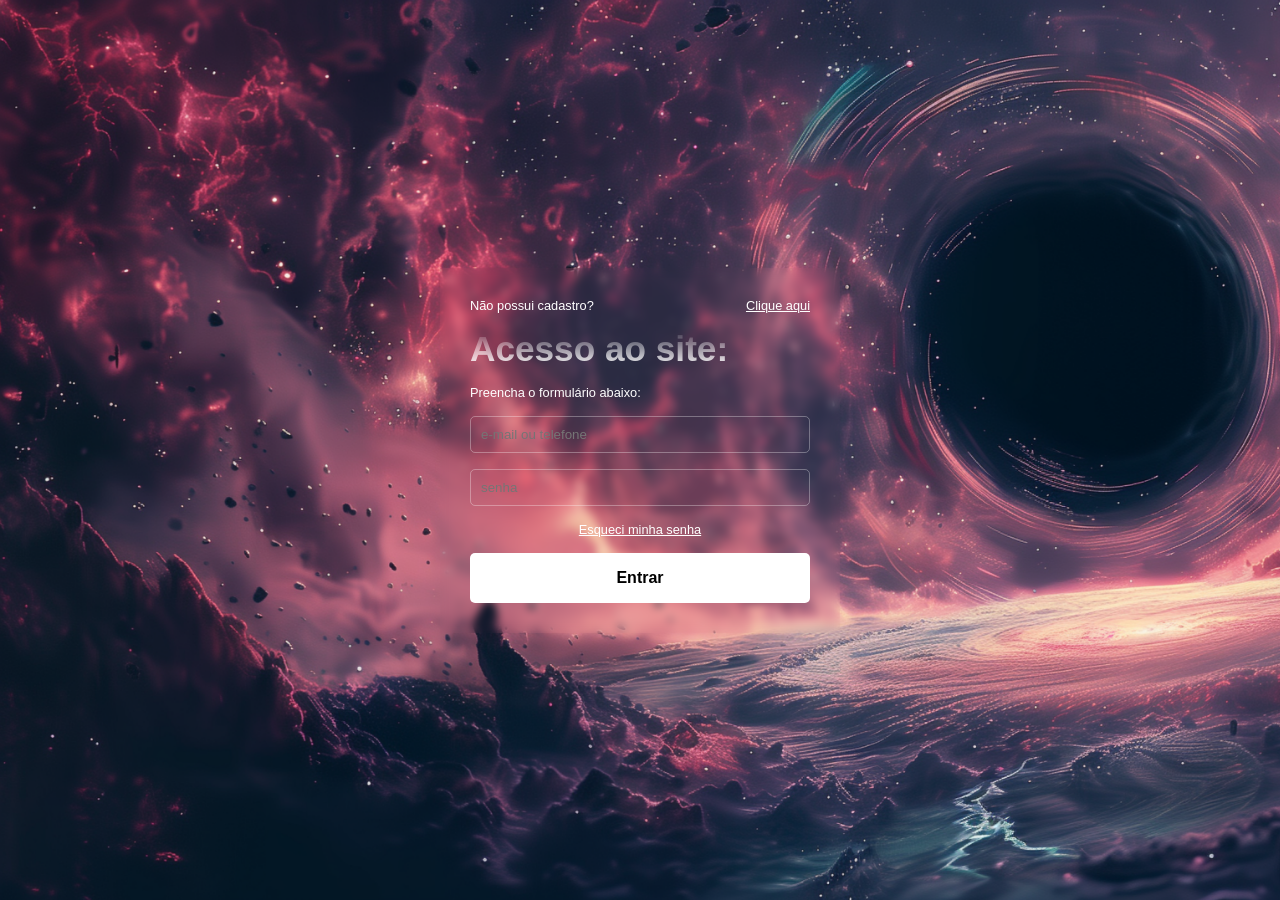
<file: index.html>
<!DOCTYPE html>
<html lang="pt-br">
<head>
    <meta charset="UTF-8">
    <meta name="viewport" content="width=device-width, initial-scale=1.0">
    <title>tela de login</title>
    <link rel="stylesheet" href="index.css">
</head>
<body>
    <form action="">
        <div class="nao-possui-cadastro">
            <p>Não possui cadastro?</p><a href="cadastro.html">Clique aqui</a>
        </div>
       
        <h1>Acesso ao site:</h1>
        <p>Preencha o formulário abaixo:</p>
        <input type="text" placeholder="e-mail ou telefone" required/>
        <input type="password" placeholder="senha" required/>

        <a href="password-recovery.html">Esqueci minha senha</a>

        <button type="submit">Entrar</button>
    </form>
</body>
</html>
</file>
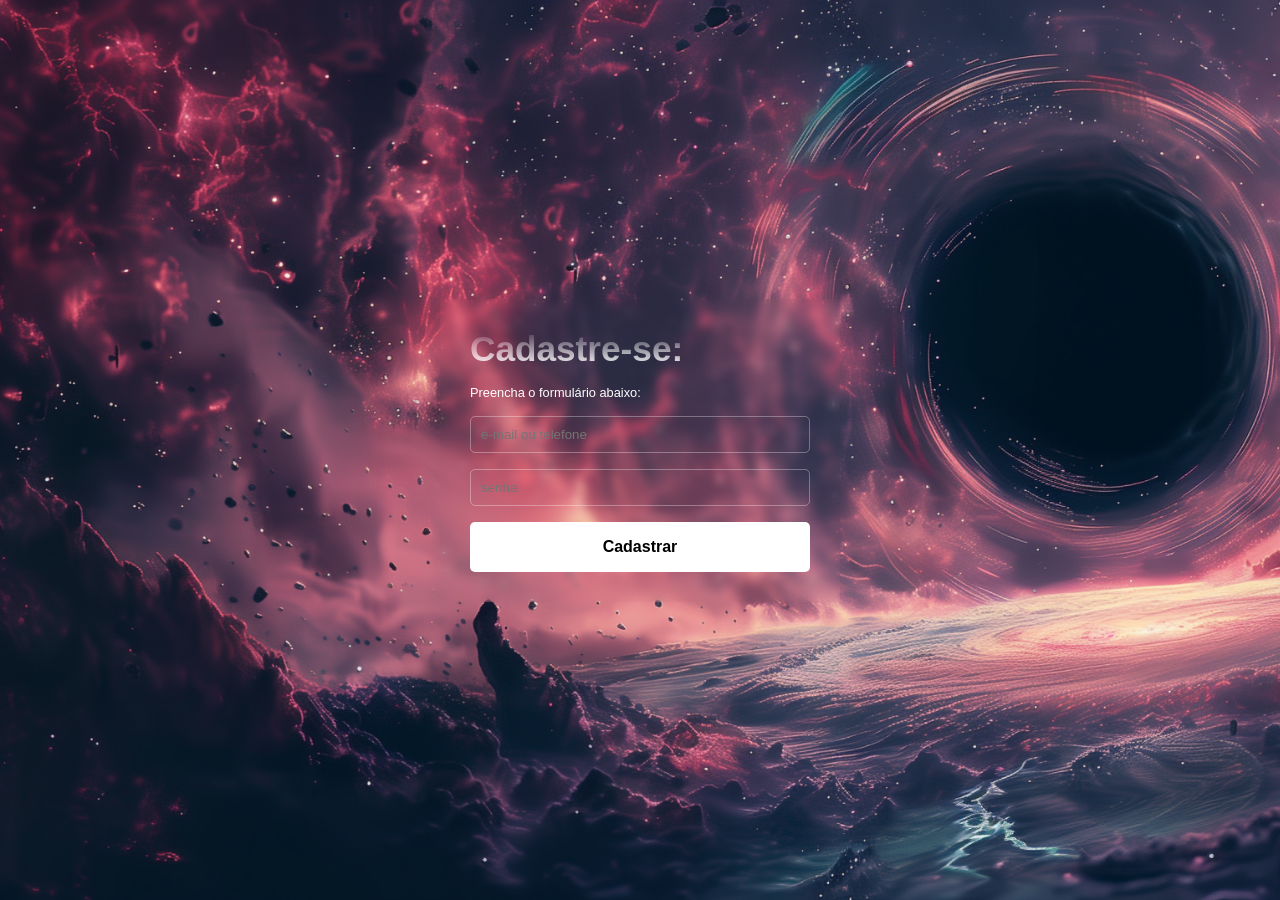
<file: cadastro.html>
<!DOCTYPE html>
<html lang="pt-br">
<head>
    <meta charset="UTF-8">
    <meta name="viewport" content="width=device-width, initial-scale=1.0">
    <title>Cadastro</title>
    <link rel="stylesheet" href="index.css">
</head>
<body>
    <form action="">
        <h1 class="text-outline">Cadastre-se:</h1>
        <p>Preencha o formulário abaixo:</p>
        <input type="text" placeholder="e-mail ou telefone" required/>
        <input type="password" placeholder="senha" required/>

        <button type="submit">Cadastrar</button>
</body>
</html>
</file>
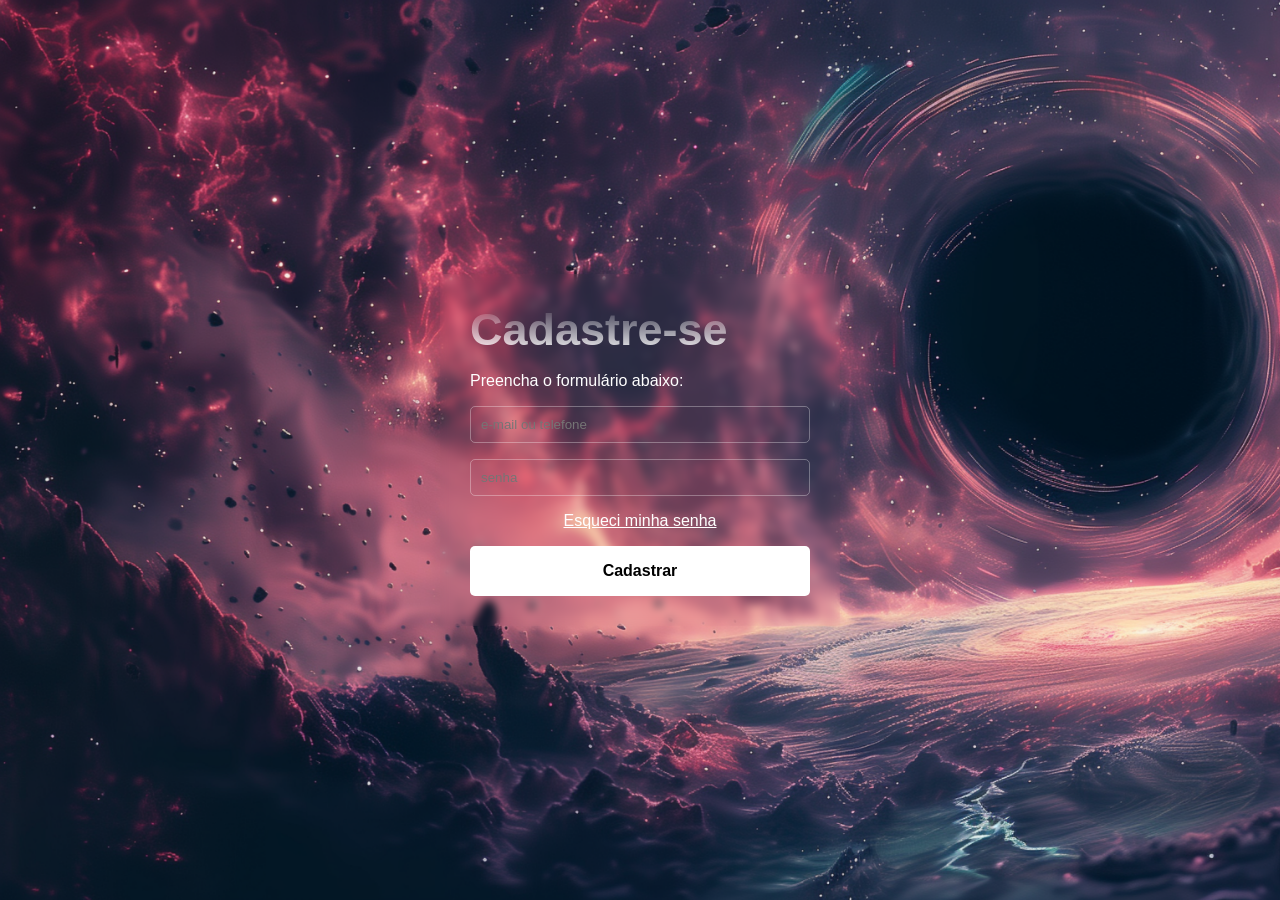
<file: login.html>
<!DOCTYPE html>
<html lang="pt-br">
<head>
    <meta charset="UTF-8">
    <meta name="viewport" content="width=device-width, initial-scale=1.0">
    <title>tela de login</title>
    <link rel="stylesheet" href="login.css">
</head>
<body>
    <form action="">
        <h1 class="text-outline">Cadastre-se</h1>
        <p>Preencha o formulário abaixo:</p>
        <input type="text" placeholder="e-mail ou telefone" required/>
        <input type="password" placeholder="senha" required/>

        <a href="">Esqueci minha senha</a>

        <button type="submit">Cadastrar</button>
    </form>
</body>
</html>
</file>
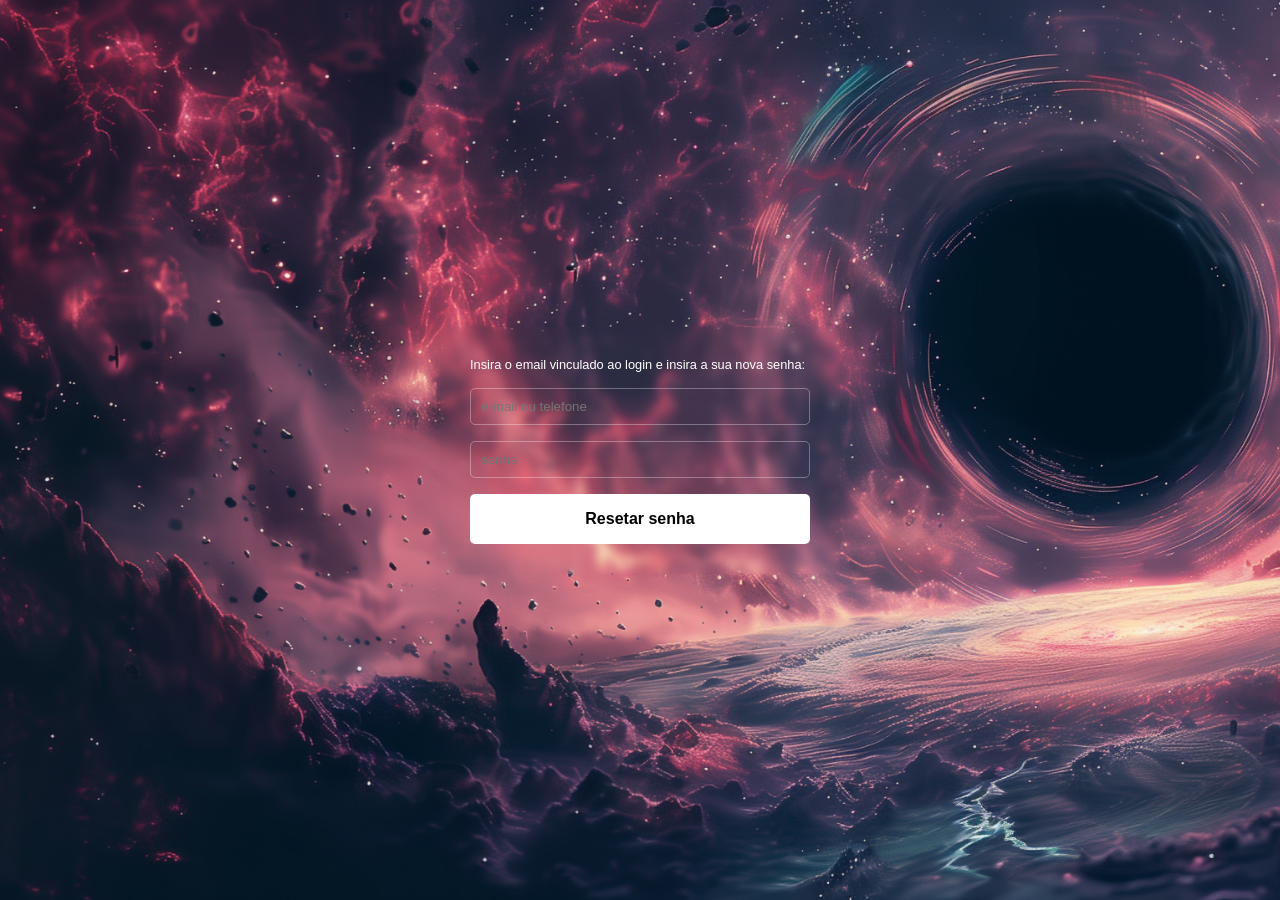
<file: password-recovery.html>
<!DOCTYPE html>
<html lang="pt-br">
<head>
    <meta charset="UTF-8">
    <meta name="viewport" content="width=device-width, initial-scale=1.0">
    <title>Recuperação de senha</title>
    <link rel="stylesheet" href="index.css">
</head>
<body>
    <form action="">
        <p>Insira o email vinculado ao login e insira a sua nova senha:</p>
        <input type="text" placeholder="e-mail ou telefone" required/>
        <input type="password" placeholder="senha" required/>

        <button type="submit">Resetar senha</button>
</body>
</html>
</file>
<file: index.css>
*{
    margin: 0;
    padding: 0;
    border: 0;
    outline: none;
    box-sizing: border-box;
    font-family: Arial, Helvetica, sans-serif;
}

body{
    background-image:url(/images/bg.webp);
    /*url(escreve barra ponto e seleciona a pasta images)*/
    background-size: cover;
    background-repeat: no-repeat;
    height: 100vh;
    display: flex;
    justify-content: center;
    align-items: center;
}

form{
    width: 400px;
    display: flex;
    flex-direction: column;
    backdrop-filter: blur(4px);
    padding: 30px;
}

input{
    padding: 10px;
    border: 1px solid #ffffff50;
    background-color: transparent;
    color: #ffffff;
    border-radius: 5px;
    margin-bottom: 16px;
}

h1{
    background-image: linear-gradient(transparent, white);
    background-clip: text;
    color: transparent;
    font-size: 2.2rem;
    margin-bottom: 16px;
}

p{
    color: white;
    margin-bottom: 16px;
    font-size: 0.8rem;
}

a{
    color:#ffffff;
    display: block;
    text-align:center;
    margin-bottom: 16px;
    font-size: 0.8rem;
}

.nao-possui-cadastro{
    display: flex;
    justify-content: space-between;
    font-size: 0.8rem;
}

button{
    background-color: white;
    padding: 16px;
    border-radius: 5px;
    font-weight: bold;
    font-size: 16px;
    transition-duration: 500ms;
}

button:hover{
    transform: scale(1.04);
    cursor: pointer;
}
</file>
<file: login.css>
*{
    margin: 0;
    padding: 0;
    border: 0;
    outline: none;
    box-sizing: border-box;
    font-family: Arial, Helvetica, sans-serif;
}

body{
    background-image:url(/images/bg.webp);
    /*url(escreve barra ponto e seleciona a pasta images)*/
    background-size: cover;
    background-repeat: no-repeat;
    height: 100vh;
    display: flex;
    justify-content: center;
    align-items: center;
}

form{
    width: 400px;
    display: flex;
    flex-direction: column;
    backdrop-filter: blur(4px);
    padding: 30px;
}

input{
    padding: 10px;
    border: 1px solid #ffffff50;
    background-color: transparent;
    color: #ffffff;
    border-radius: 5px;
    margin-bottom: 16px;
}

/*
.text-gradient{
    background-image: linear-gradient(transparent, black);
    color: transparent;
    background-clip: text;
    font-size: 50px;
}


.text-outline{
    -web-kit-stroke-width: 0.1px;
    -web-kit-stroke-color: #ffffff;
    color: transparent;
    font-size: 50px;
}
*/

h1{
    background-image: linear-gradient(transparent, white);
    background-clip: text;
    color: transparent;
    font-size: 45px;
    margin-bottom: 16px;
}

p{
    color: white;
    margin-bottom: 16px;
}

a{
    color:#ffffff;
    display: block;
    text-align:center;
    margin-bottom: 16px;
}

.cadastro{
    display: flex;
    justify-content: space-between;
}

button{
    background-color: white;
    padding: 16px;
    border-radius: 5px;
    font-weight: bold;
    font-size: 16px;
    transition-duration: 1s;
}

button:hover{
    transform: scale(1.04);
    cursor: pointer;
}
</file>
